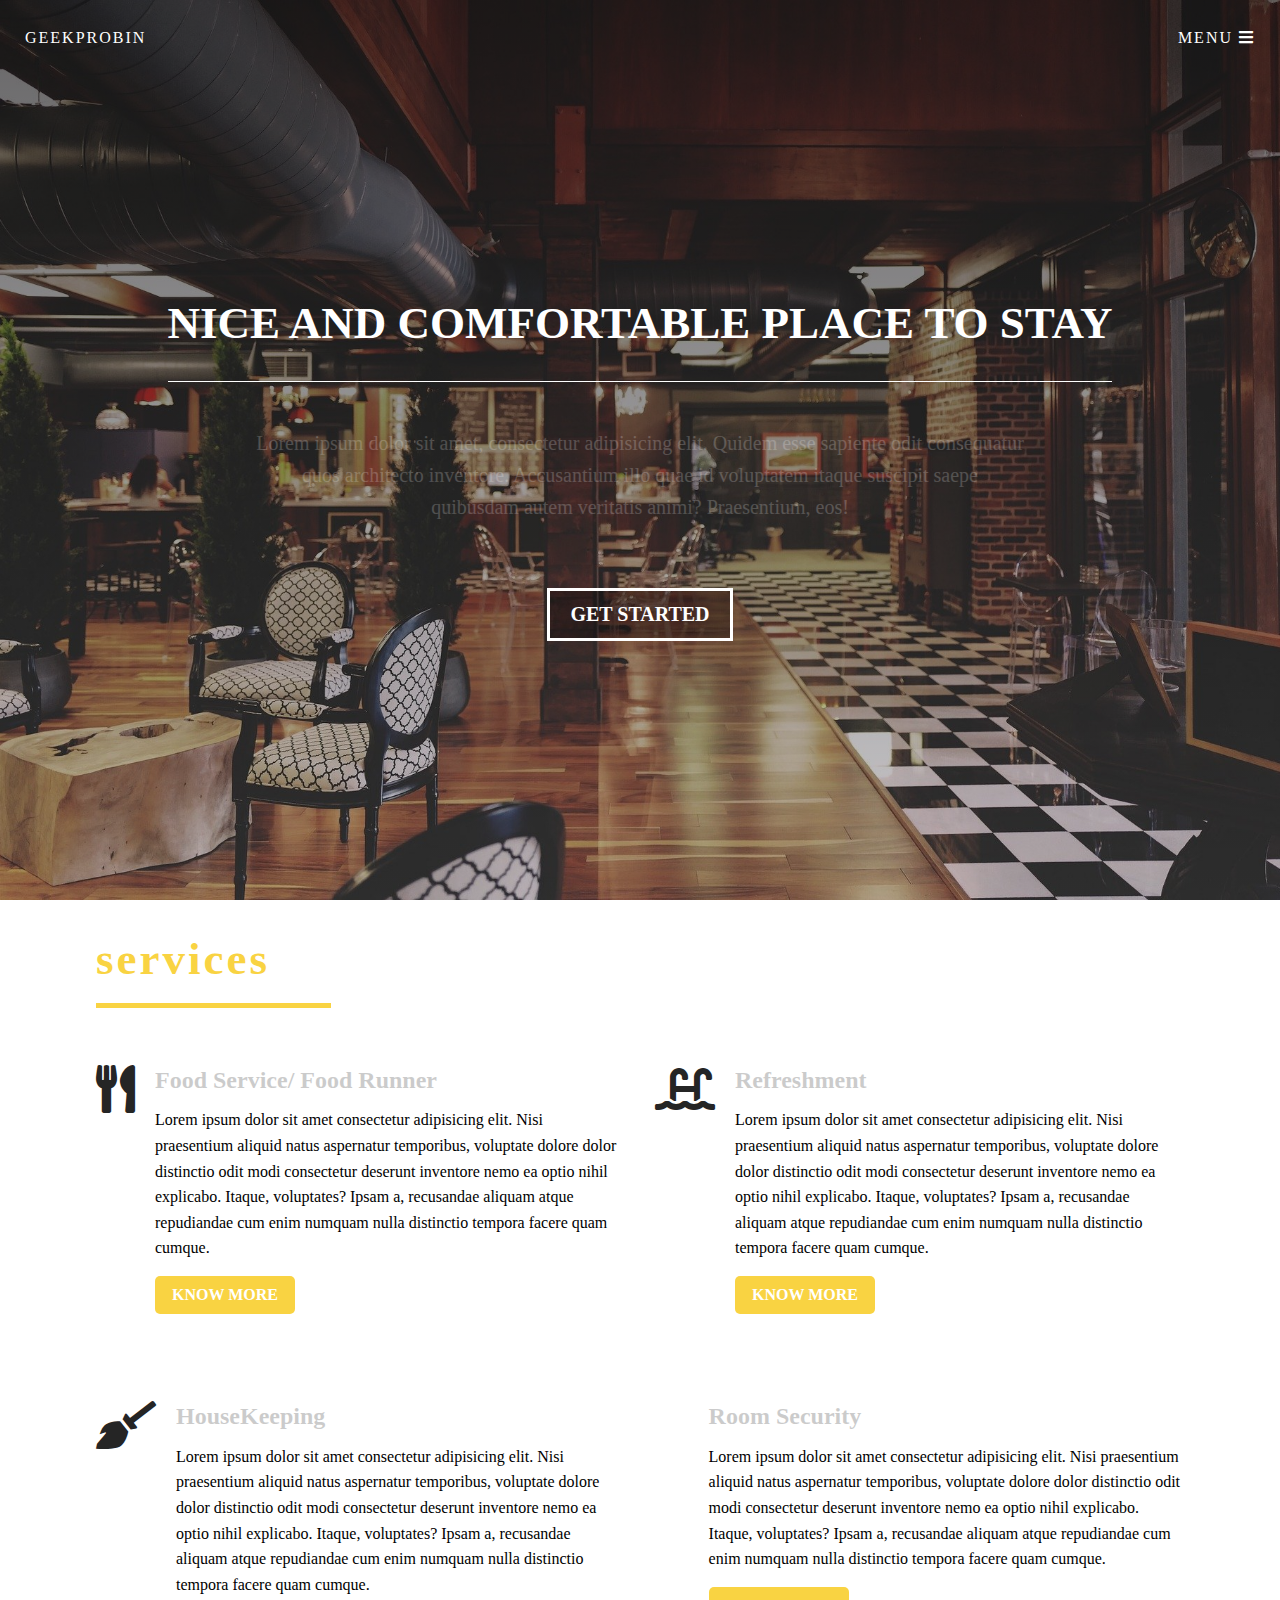
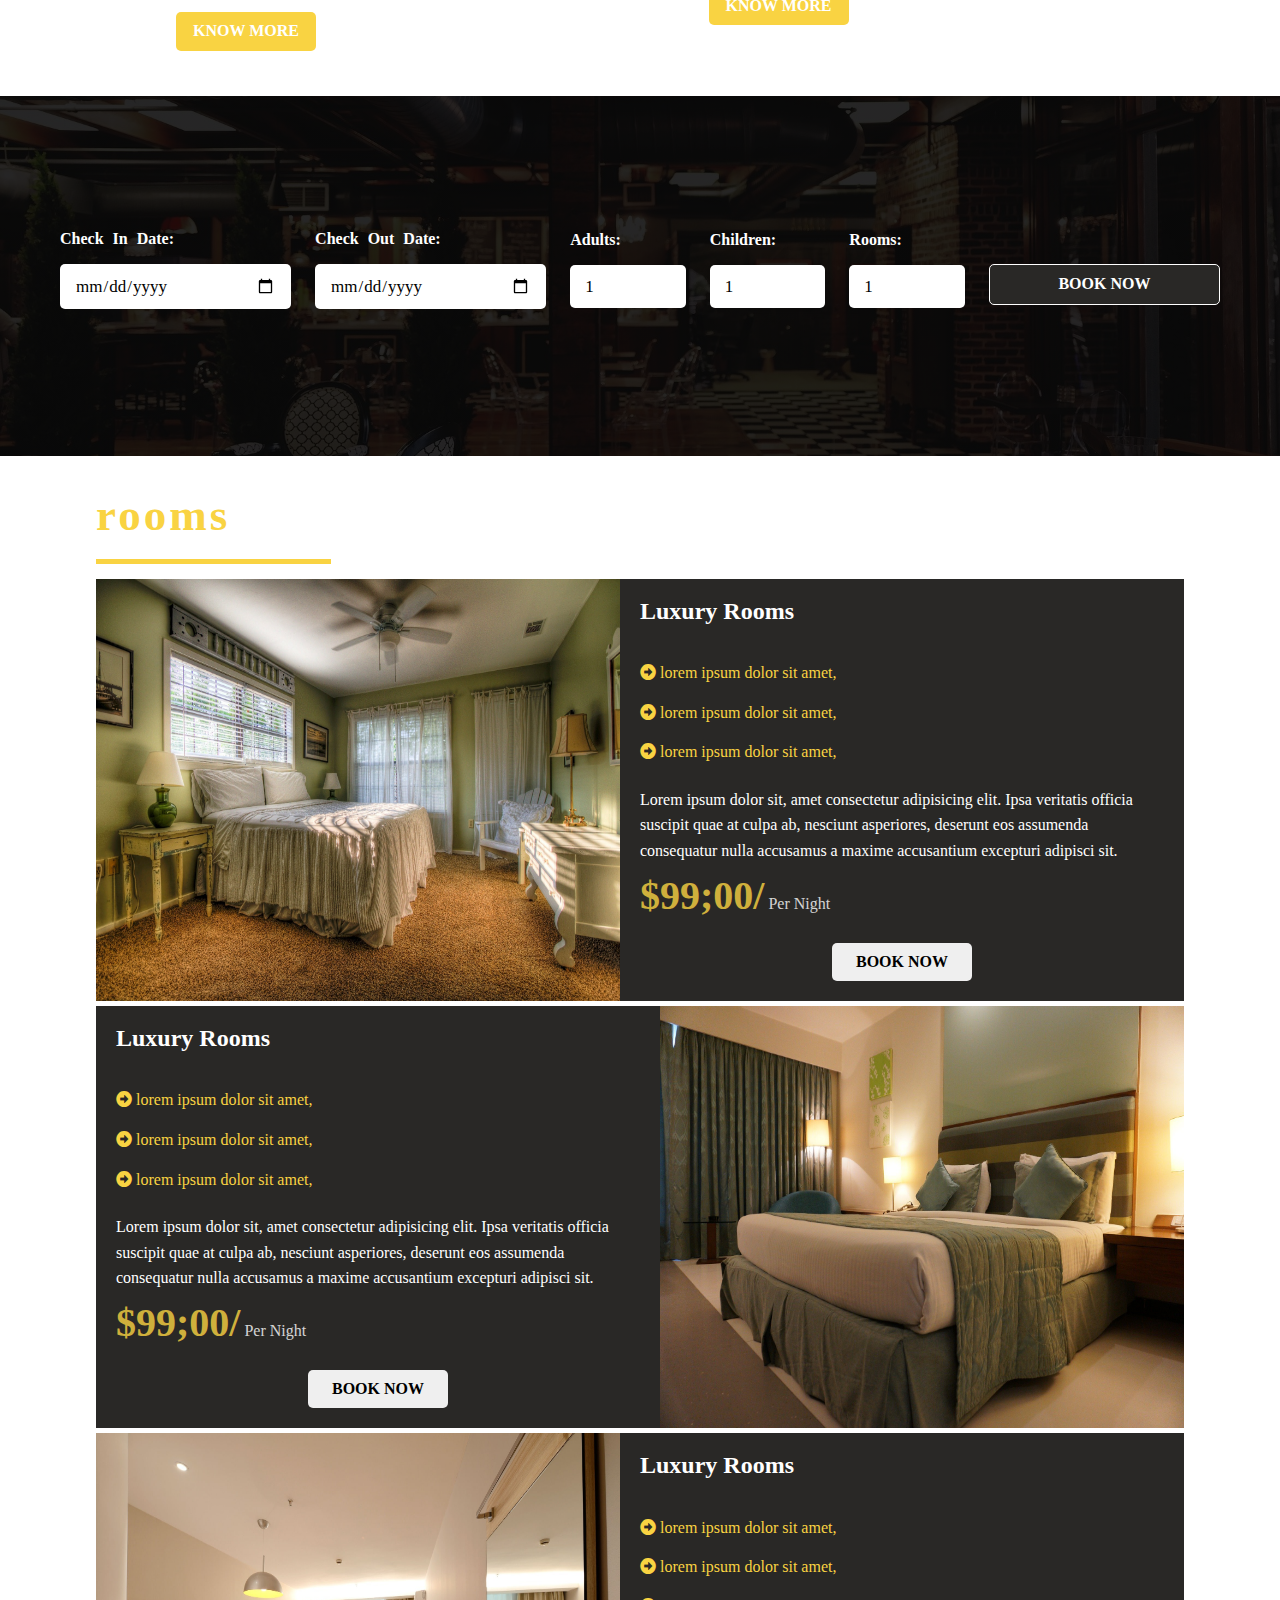
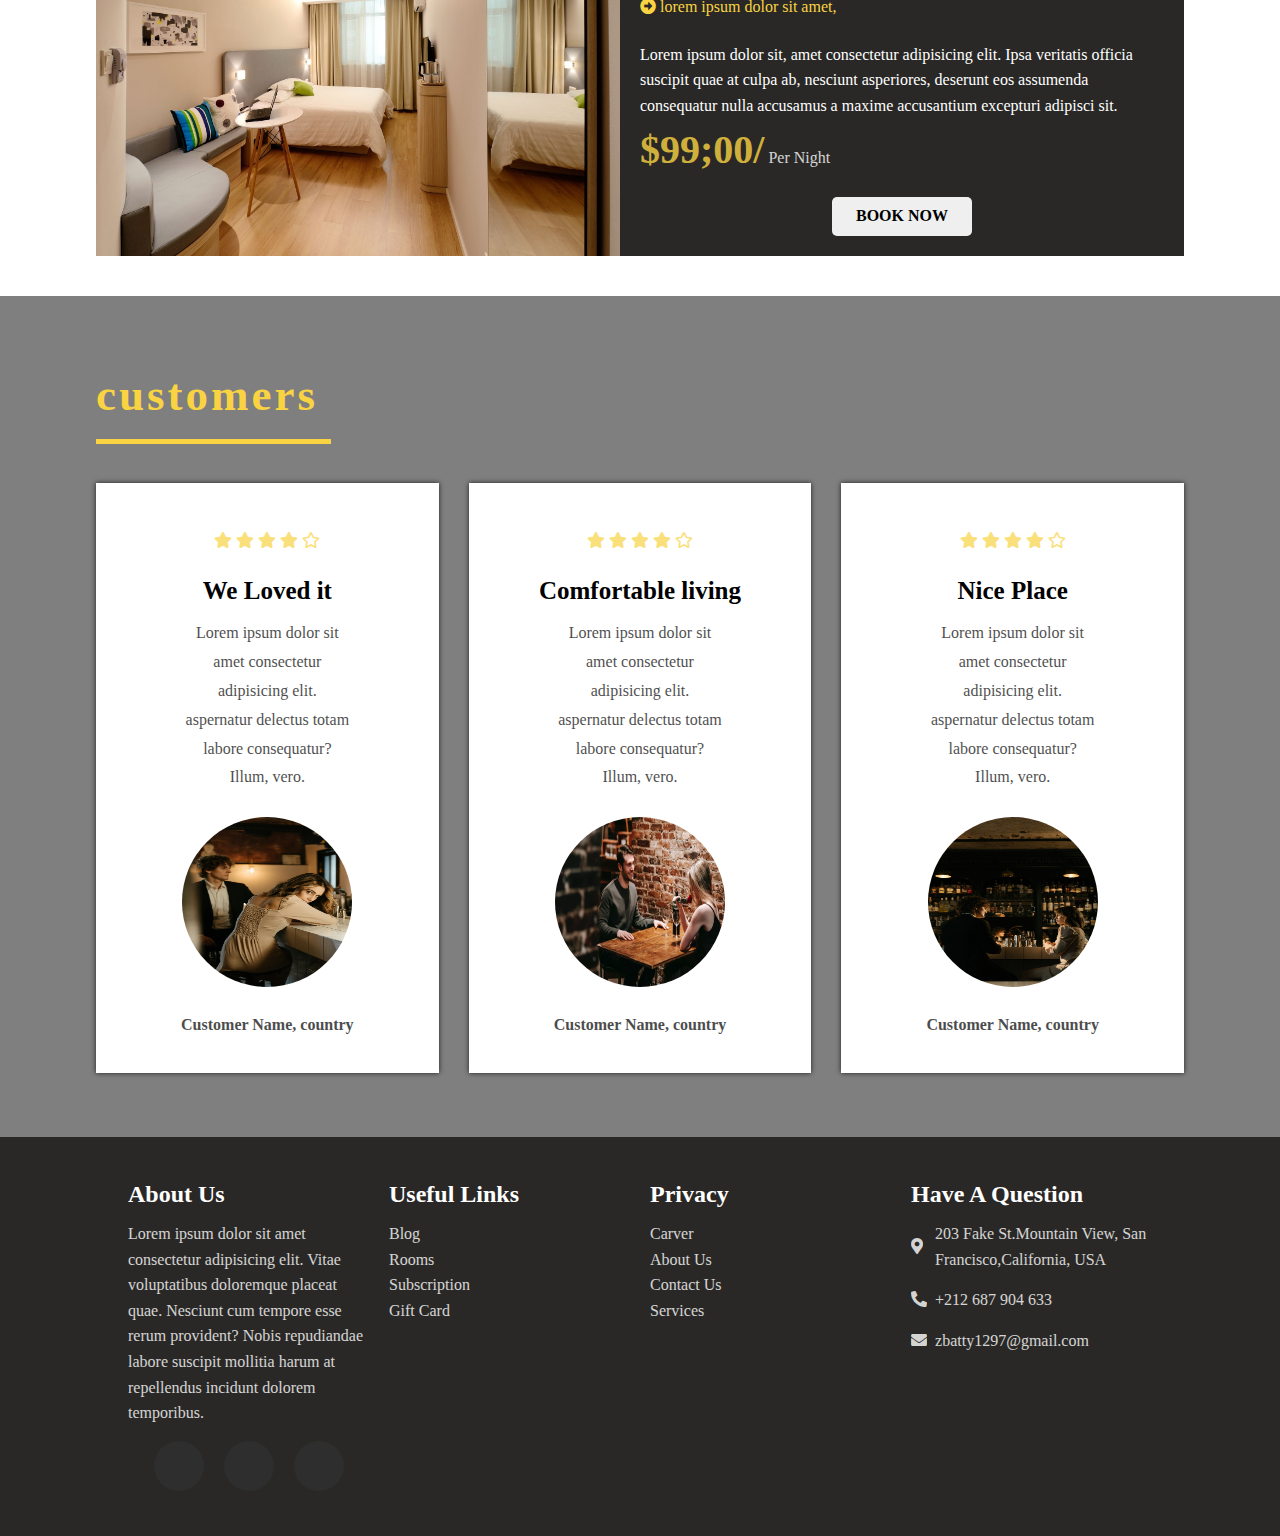
<file: index.html>
<!DOCTYPE html>
<html lang="en">

    <head>
        <meta charset="UTF-8">
        <meta http-equiv="X-UA-Compatible" content="IE=edge">
        <meta name="viewport" content="width=device-width, initial-scale=1.0">
        <link rel="stylesheet" href="https://cdnjs.cloudflare.com/ajax/libs/font-awesome/5.15.2/css/all.min.css">
        <link rel="stylesheet" href="css/style.css">
        <link rel="stylesheet" href="css/fontawesome.min.css">
        <link rel="stylesheet" href="css/normalize.css">
        <link rel="stylesheet" href="css/@midia.css">
        <title>ROOMs</title>
    </head>

    <body>

        <!-- header -->
        <header class="header" id="header">
            <div class="head-top">
                <div class="site-name">
                    <span>GEEKPROBIN</span>
                </div>
                <div class="site-nav">
                    <span id="nav-btn">MENU <i class="fas fa-bars"></i></span>
                </div>
            </div>

            <div class="head-bottom flex">
                <h2>NICE AND COMFORTABLE PLACE TO STAY</h2>
                <p>Lorem ipsum dolor sit amet, consectetur adipisicing elit. Quidem esse sapiente odit consequatur quos
                    architecto inventore. Accusantium illo quae id voluptatem itaque suscipit saepe quibusdam autem
                    veritatis animi? Praesentium, eos!</p>
                <button type="button" class="head-btn">GET STARTED</button>
            </div>
        </header>
        <!-- End of header -->

        <!-- side navbar -->
        <div class="sidenav" id="side-nav">
            <span class="cancel-btn" id="cancel-btn">
                <i class="fa fa-times" aria-hidden="true"></i>
            </span>
            <ul class="navbar">
                <li><a href="#header">Home</a></li>
                <li><a href="#services">Services</a></li>
                <li><a href="#rooms">Rooms</a></li>
                <li><a href="#customers">Customers</a></li>
            </ul>
            <button class="btn sign-up">sign up</button>
            <button class="btn log-in">log in</button>
        </div>
        <!-- end of side navbar -->

        <!-- fullscreen modal -->
        <div id="modal"></div>
        <!-- end fullscreen modal -->

        <!-- body content -->
        <section class="services sec-width" id="services">
            <div class="title">
                <h2>services</h2>
            </div>
            <div class="services-container">
                <!-- single service -->
                <article class="service">
                    <div class="service-icon">
                        <span>
                            <div class="fas fa-utensils"></div>
                        </span>
                    </div>
                    <div class="service-content">
                        <h2>Food Service/ Food Runner</h2>
                        <p>Lorem ipsum dolor sit amet consectetur adipisicing elit. Nisi praesentium aliquid natus
                            aspernatur temporibus, voluptate dolore dolor distinctio odit modi consectetur deserunt
                            inventore nemo ea optio nihil explicabo. Itaque, voluptates?
                            Ipsam a, recusandae aliquam atque repudiandae cum enim numquam nulla distinctio tempora
                            facere quam cumque.</p>
                        <button type="button" class="btn">know More</button>
                    </div>
                </article>
                <!-- end of single service -->
                <!-- single service -->
                <article class="service">
                    <div class="service-icon">
                        <span>
                            <div class="fas fa-swimming-pool"></div>
                        </span>
                    </div>
                    <div class="service-content">
                        <h2>Refreshment</h2>
                        <p>Lorem ipsum dolor sit amet consectetur adipisicing elit. Nisi praesentium aliquid natus
                            aspernatur temporibus, voluptate dolore dolor distinctio odit modi consectetur deserunt
                            inventore nemo ea optio nihil explicabo. Itaque, voluptates?
                            Ipsam a, recusandae aliquam atque repudiandae cum enim numquam nulla distinctio tempora
                            facere quam cumque.</p>
                        <button type="button" class="btn">know More</button>
                    </div>
                </article>
                <!-- end of single service -->
                <!-- single service -->
                <article class="service">
                    <div class="service-icon">
                        <span>
                            <div class="fas fa-broom"></div>
                        </span>
                    </div>
                    <div class="service-content">
                        <h2>HouseKeeping</h2>
                        <p>Lorem ipsum dolor sit amet consectetur adipisicing elit. Nisi praesentium aliquid natus
                            aspernatur temporibus, voluptate dolore dolor distinctio odit modi consectetur deserunt
                            inventore nemo ea optio nihil explicabo. Itaque, voluptates?
                            Ipsam a, recusandae aliquam atque repudiandae cum enim numquam nulla distinctio tempora
                            facere quam cumque.</p>
                        <button type="button" class="btn">know More</button>
                    </div>
                </article>
                <!-- end of single service -->
                <!-- single service -->
                <article class="service">
                    <div class="service-icon">
                        <span>
                            <div class="fas fa-closed"></div>
                        </span>
                    </div>
                    <div class="service-content">
                        <h2>Room Security</h2>
                        <p>Lorem ipsum dolor sit amet consectetur adipisicing elit. Nisi praesentium aliquid natus
                            aspernatur temporibus, voluptate dolore dolor distinctio odit modi consectetur deserunt
                            inventore nemo ea optio nihil explicabo. Itaque, voluptates?
                            Ipsam a, recusandae aliquam atque repudiandae cum enim numquam nulla distinctio tempora
                            facere quam cumque.</p>
                        <button type="button" class="btn">know More</button>
                    </div>
                </article>
                <!-- end of single service -->
            </div>
        </section>

        <div class="book">
            <form class="book-form">
                <div class="form-item">
                    <label for="checkin-date">Check In Date: </label>
                    <input type="date" id="chekin-date">
                </div>
                <div class="form-item">
                    <label for="checkout-date">Check Out Date: </label>
                    <input type="date" id="chekout-date">
                </div>
                <div class="form-item">
                    <label for="adult">Adults: </label>
                    <input type="number" min="1" value="1" id="adult">
                </div>
                <div class="form-item">
                    <label for="adult">Children: </label>
                    <input type="number" min="1" value="1" id="children">
                </div>
                <div class="form-item">
                    <label for="adult">Rooms: </label>
                    <input type="number" min="1" value="1" id="rooms">
                </div>
                <div class="form-item">
                    <input type="submit" class="btn" value="Book Now">
                </div>
            </form>
        </div>
        <section class="rooms sec-width" id="rooms">
            <div class="title">
                <h2>rooms</h2>
            </div>
            <div class="rooms-container">
                <!-- single room -->
                <article class="room">
                    <div class="room-image">
                        <img src="images/room1.jpg" alt="rom image">
                    </div>
                    <div class="room-text">
                        <h3>Luxury Rooms</h3>
                        <ul>
                            <li>
                                <i class="fas fa-arrow-alt-circle-right"></i>
                                lorem ipsum dolor sit amet,
                            </li>
                            <li>
                                <i class="fas fa-arrow-alt-circle-right"></i>
                                lorem ipsum dolor sit amet,
                            </li>
                            <li>
                                <i class="fas fa-arrow-alt-circle-right"></i>
                                lorem ipsum dolor sit amet,
                            </li>
                        </ul>
                        <p>Lorem ipsum dolor sit, amet consectetur adipisicing elit. Ipsa veritatis officia suscipit
                            quae at culpa ab, nesciunt asperiores, deserunt eos assumenda consequatur nulla accusamus a
                            maxime accusantium excepturi adipisci sit.</p>
                        <!-- <p>Lorem ipsum dolor sit, amet consectetur adipisicing elit. Ipsa veritatis officia suscipit
                            quae at culpa ab, nesciunt asperiores, deserunt eos assumenda consequatur nulla accusamus a
                            maxime accusantium excepturi adipisci sit.</p> -->
                        <P class="rate">
                            <span>$99;00/</span> Per Night
                        </P>
                        <button type="button" class="btn">book now</button>
                    </div>
                </article>
                <!--end of single room -->
                <!-- single room -->
                <article class="room">
                    <div class="room-image">
                        <img src="images/room2.jpg" alt="rom image">
                    </div>
                    <div class="room-text">
                        <h3>Luxury Rooms</h3>
                        <ul>
                            <li>
                                <i class="fas fa-arrow-alt-circle-right"></i>
                                lorem ipsum dolor sit amet,
                            </li>
                            <li>
                                <i class="fas fa-arrow-alt-circle-right"></i>
                                lorem ipsum dolor sit amet,
                            </li>
                            <li>
                                <i class="fas fa-arrow-alt-circle-right"></i>
                                lorem ipsum dolor sit amet,
                            </li>
                        </ul>
                        <p>Lorem ipsum dolor sit, amet consectetur adipisicing elit. Ipsa veritatis officia suscipit
                            quae at culpa ab, nesciunt asperiores, deserunt eos assumenda consequatur nulla accusamus a
                            maxime accusantium excepturi adipisci sit.</p>
                        <!-- <p>Lorem ipsum dolor sit, amet consectetur adipisicing elit. Ipsa veritatis officia suscipit
                            quae at culpa ab, nesciunt asperiores, deserunt eos assumenda consequatur nulla accusamus a
                            maxime accusantium excepturi adipisci sit.</p> -->
                        <P class="rate">
                            <span>$99;00/</span> Per Night
                        </P>
                        <button type="button" class="btn">book now</button>
                    </div>
                </article>
                <!--end of single room -->
                <!-- single room -->
                <article class="room">
                    <div class="room-image">
                        <img src="images/room3.jpg" alt="rom image">
                    </div>
                    <div class="room-text">
                        <h3>Luxury Rooms</h3>
                        <ul>
                            <li>
                                <i class="fas fa-arrow-alt-circle-right"></i>
                                lorem ipsum dolor sit amet,
                            </li>
                            <li>
                                <i class="fas fa-arrow-alt-circle-right"></i>
                                lorem ipsum dolor sit amet,
                            </li>
                            <li>
                                <i class="fas fa-arrow-alt-circle-right"></i>
                                lorem ipsum dolor sit amet,
                            </li>
                        </ul>
                        <p>Lorem ipsum dolor sit, amet consectetur adipisicing elit. Ipsa veritatis officia suscipit
                            quae at culpa ab, nesciunt asperiores, deserunt eos assumenda consequatur nulla accusamus a
                            maxime accusantium excepturi adipisci sit.</p>
                        <!-- <p>Lorem ipsum dolor sit, amet consectetur adipisicing elit. Ipsa veritatis officia suscipit
                            quae at culpa ab, nesciunt asperiores, deserunt eos assumenda consequatur nulla accusamus a
                            maxime accusantium excepturi adipisci sit.</p> -->
                        <P class="rate">
                            <span>$99;00/</span> Per Night
                        </P>
                        <button type="button" class="btn">book now</button>
                    </div>
                </article>
                <!--end of single room -->
            </div>
        </section>

        <section class="customers" id="customers">
            <div class="sec-width">
                <div class="title">
                    <h2>customers</h2>
                </div>
                <div class="customers-container">
                    <!-- single customer -->
                    <div class="customer">
                        <div class="rating">
                            <span><i class="fas fa-star"></i></span>
                            <span><i class="fas fa-star"></i></span>
                            <span><i class="fas fa-star"></i></span>
                            <span><i class="fas fa-star"></i></span>
                            <span><i class="far fa-star"></i></span>
                        </div>
                        <h3>We Loved it</h3>
                        <p>Lorem ipsum dolor sit amet consectetur adipisicing elit.
                            aspernatur delectus totam labore consequatur? Illum, vero.</p>
                        <img src="images/cust1.jpg" alt="customer image">
                        <span>Customer Name, country</span>
                    </div>
                    <!-- single customer -->
                    <!-- single customer -->
                    <div class="customer">
                        <div class="rating">
                            <span><i class="fas fa-star"></i></span>
                            <span><i class="fas fa-star"></i></span>
                            <span><i class="fas fa-star"></i></span>
                            <span><i class="fas fa-star"></i></span>
                            <span><i class="far fa-star"></i></span>
                        </div>
                        <h3>Comfortable living</h3>
                        <p>Lorem ipsum dolor sit amet consectetur adipisicing elit.
                            aspernatur delectus totam labore consequatur? Illum, vero.</p>
                        <img src="images/cust2.jpg" alt="customer image">
                        <span>Customer Name, country</span>
                    </div>
                    <!-- single customer -->
                    <!-- single customer -->
                    <div class="customer">
                        <div class="rating">
                            <span><i class="fas fa-star"></i></span>
                            <span><i class="fas fa-star"></i></span>
                            <span><i class="fas fa-star"></i></span>
                            <span><i class="fas fa-star"></i></span>
                            <span><i class="far fa-star"></i></span>
                        </div>
                        <h3>Nice Place</h3>
                        <p>Lorem ipsum dolor sit amet consectetur adipisicing elit.
                            aspernatur delectus totam labore consequatur? Illum, vero.</p>
                        <img src="images/cust3.jpg" alt="customer image">
                        <span>Customer Name, country</span>
                    </div>
                    <!-- single customer -->
                </div>
            </div>
        </section>
        <!-- end of body content -->

        <footer class="footer">
            <div class="footer-container">
                <div>
                    <h2>About Us </h2>
                    <P>
                        Lorem ipsum dolor sit amet consectetur adipisicing elit. Vitae voluptatibus doloremque
                        placeat quae. Nesciunt cum tempore esse rerum provident? Nobis repudiandae labore suscipit
                        mollitia harum at repellendus incidunt dolorem temporibus.
                    </P>
                    <ul class="social-icons">
                        <li class="flex">
                            <i class="fa fa-twitter fa-2x"></i>
                        </li>
                        <li class="flex">
                            <i class="fa fa-facebook fa-2x"></i>
                        </li>
                        <li class="flex">
                            <i class="fa fa-instagram fa-2x"></i>
                        </li>
                    </ul>
                </div>
                <div>
                    <h2>Useful Links</h2>
                    <a href="#">Blog</a>
                    <a href="#">Rooms</a>
                    <a href="#">Subscription</a>
                    <a href="#">Gift Card</a>
                </div>
                <div>
                    <h2>Privacy</h2>
                    <a href="#">Carver</a>
                    <a href="#">About Us</a>
                    <a href="#">Contact Us</a>
                    <a href="#"> Services</a>
                </div>

                <div>
                    <h2>Have A Question</h2>
                    <div class="contact-item">
                        <span>
                            <i class="fas fa-map-marker-alt    "></i>
                        </span>
                        <span>
                            203 Fake St.Mountain View, San Francisco,California, USA
                        </span>
                    </div>
                    <div class="contact-item">
                        <span>
                            <i class="fas fa-phone-alt"></i>
                        </span>
                        <span>
                            +212 687 904 633
                        </span>
                    </div>
                    <div class="contact-item">
                        <span>
                            <i class="fas fa-envelope"></i>
                        </span>
                        <span>
                            zbatty1297@gmail.com
                        </span>
                    </div>
                </div>
            </div>
        </footer>
        <script src="js/script.js"></script>
    </body>

</html>
</file>
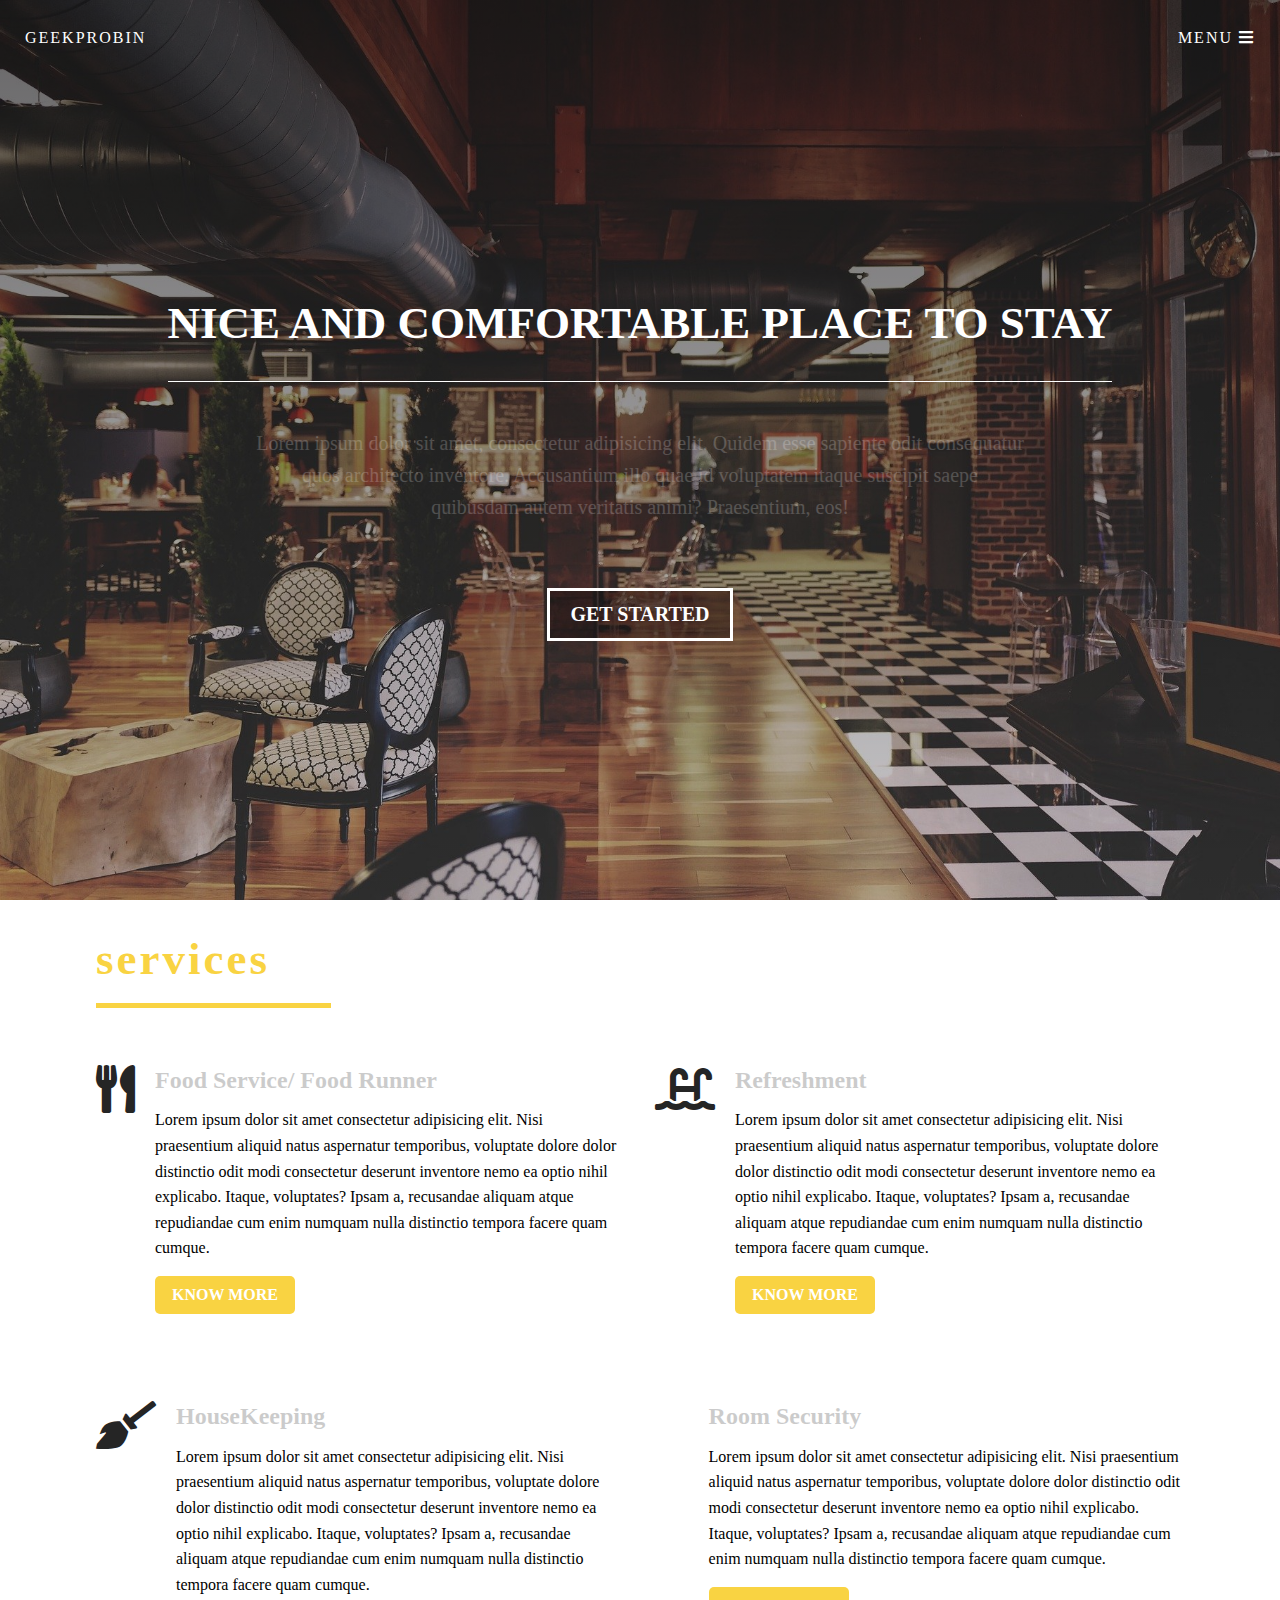
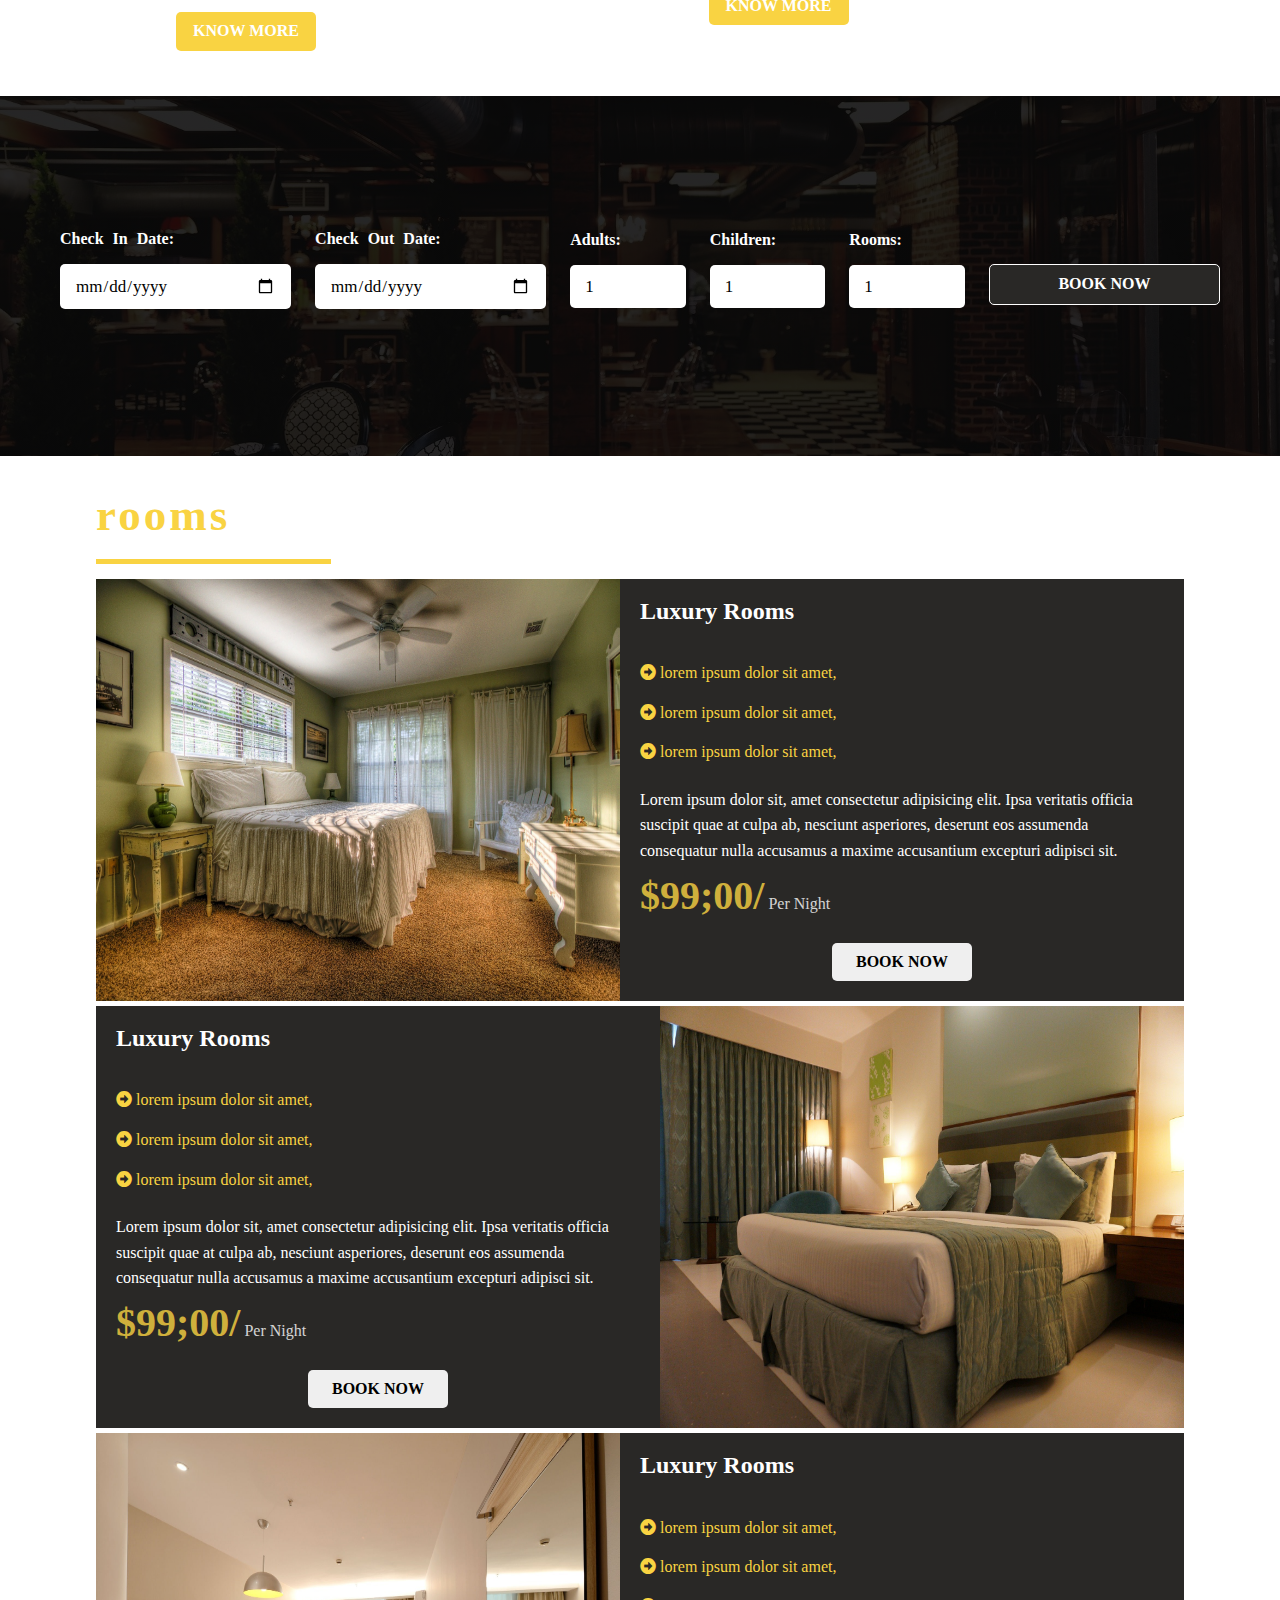
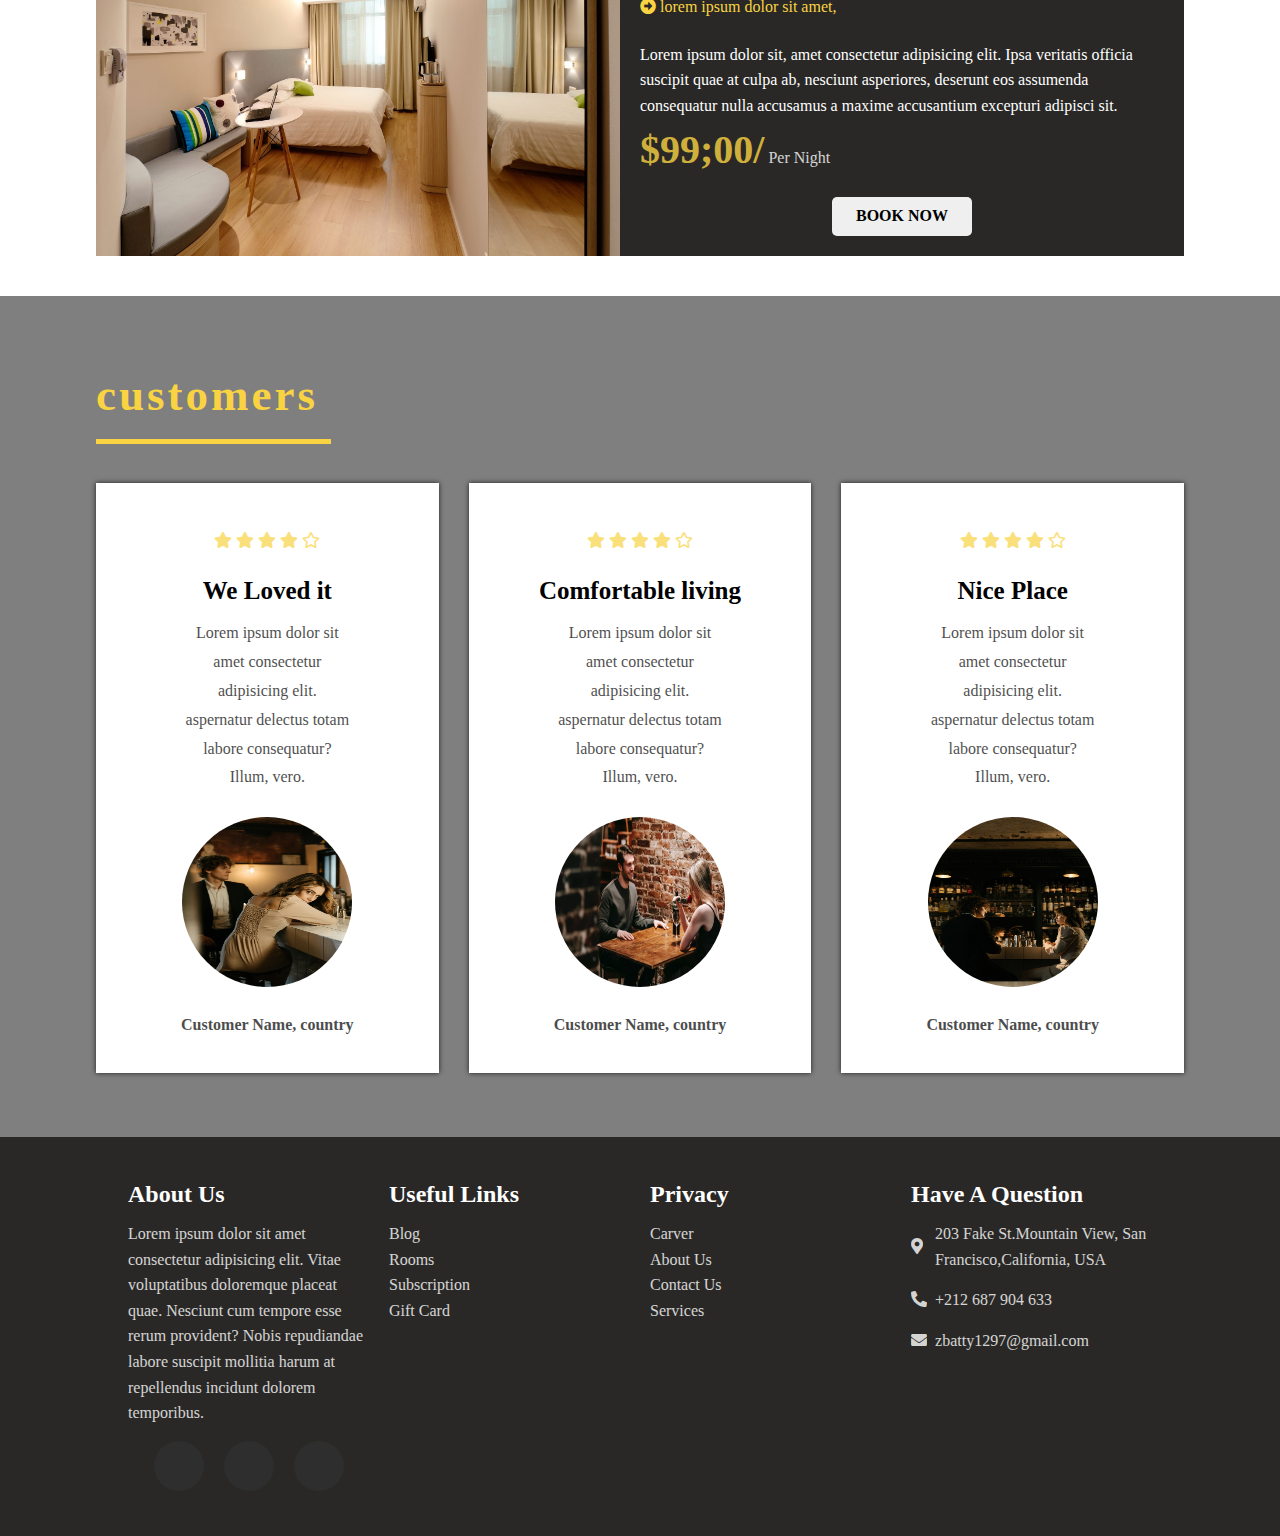
<file: responsive hotel/index.html>
<!DOCTYPE html>
<html lang="en">

    <head>
        <meta charset="UTF-8">
        <meta http-equiv="X-UA-Compatible" content="IE=edge">
        <meta name="viewport" content="width=device-width, initial-scale=1.0">
        <link rel="stylesheet" href="https://cdnjs.cloudflare.com/ajax/libs/font-awesome/5.15.2/css/all.min.css">
        <link rel="stylesheet" href="css/style.css">
        <link rel="stylesheet" href="css/fontawesome.min.css">
        <link rel="stylesheet" href="css/normalize.css">
        <link rel="stylesheet" href="css/@midia.css">
        <title>Document</title>
    </head>

    <body>

        <!-- header -->
        <header class="header" id="header">
            <div class="head-top">
                <div class="site-name">
                    <span>GEEKPROBIN</span>
                </div>
                <div class="site-nav">
                    <span id="nav-btn">MENU <i class="fas fa-bars"></i></span>
                </div>
            </div>

            <div class="head-bottom flex">
                <h2>NICE AND COMFORTABLE PLACE TO STAY</h2>
                <p>Lorem ipsum dolor sit amet, consectetur adipisicing elit. Quidem esse sapiente odit consequatur quos
                    architecto inventore. Accusantium illo quae id voluptatem itaque suscipit saepe quibusdam autem
                    veritatis animi? Praesentium, eos!</p>
                <button type="button" class="head-btn">GET STARTED</button>
            </div>
        </header>
        <!-- End of header -->

        <!-- side navbar -->
        <div class="sidenav" id="side-nav">
            <span class="cancel-btn" id="cancel-btn">
                <i class="fa fa-times" aria-hidden="true"></i>
            </span>
            <ul class="navbar">
                <li><a href="#header">Home</a></li>
                <li><a href="#services">Services</a></li>
                <li><a href="#rooms">Rooms</a></li>
                <li><a href="#customers">Customers</a></li>
            </ul>
            <button class="btn sign-up">sign up</button>
            <button class="btn log-in">log in</button>
        </div>
        <!-- end of side navbar -->

        <!-- fullscreen modal -->
        <div id="modal"></div>
        <!-- end fullscreen modal -->

        <!-- body content -->
        <section class="services sec-width" id="services">
            <div class="title">
                <h2>services</h2>
            </div>
            <div class="services-container">
                <!-- single service -->
                <article class="service">
                    <div class="service-icon">
                        <span>
                            <div class="fas fa-utensils"></div>
                        </span>
                    </div>
                    <div class="service-content">
                        <h2>Food Service/ Food Runner</h2>
                        <p>Lorem ipsum dolor sit amet consectetur adipisicing elit. Nisi praesentium aliquid natus
                            aspernatur temporibus, voluptate dolore dolor distinctio odit modi consectetur deserunt
                            inventore nemo ea optio nihil explicabo. Itaque, voluptates?
                            Ipsam a, recusandae aliquam atque repudiandae cum enim numquam nulla distinctio tempora
                            facere quam cumque.</p>
                        <button type="button" class="btn">know More</button>
                    </div>
                </article>
                <!-- end of single service -->
                <!-- single service -->
                <article class="service">
                    <div class="service-icon">
                        <span>
                            <div class="fas fa-swimming-pool"></div>
                        </span>
                    </div>
                    <div class="service-content">
                        <h2>Refreshment</h2>
                        <p>Lorem ipsum dolor sit amet consectetur adipisicing elit. Nisi praesentium aliquid natus
                            aspernatur temporibus, voluptate dolore dolor distinctio odit modi consectetur deserunt
                            inventore nemo ea optio nihil explicabo. Itaque, voluptates?
                            Ipsam a, recusandae aliquam atque repudiandae cum enim numquam nulla distinctio tempora
                            facere quam cumque.</p>
                        <button type="button" class="btn">know More</button>
                    </div>
                </article>
                <!-- end of single service -->
                <!-- single service -->
                <article class="service">
                    <div class="service-icon">
                        <span>
                            <div class="fas fa-broom"></div>
                        </span>
                    </div>
                    <div class="service-content">
                        <h2>HouseKeeping</h2>
                        <p>Lorem ipsum dolor sit amet consectetur adipisicing elit. Nisi praesentium aliquid natus
                            aspernatur temporibus, voluptate dolore dolor distinctio odit modi consectetur deserunt
                            inventore nemo ea optio nihil explicabo. Itaque, voluptates?
                            Ipsam a, recusandae aliquam atque repudiandae cum enim numquam nulla distinctio tempora
                            facere quam cumque.</p>
                        <button type="button" class="btn">know More</button>
                    </div>
                </article>
                <!-- end of single service -->
                <!-- single service -->
                <article class="service">
                    <div class="service-icon">
                        <span>
                            <div class="fas fa-closed"></div>
                        </span>
                    </div>
                    <div class="service-content">
                        <h2>Room Security</h2>
                        <p>Lorem ipsum dolor sit amet consectetur adipisicing elit. Nisi praesentium aliquid natus
                            aspernatur temporibus, voluptate dolore dolor distinctio odit modi consectetur deserunt
                            inventore nemo ea optio nihil explicabo. Itaque, voluptates?
                            Ipsam a, recusandae aliquam atque repudiandae cum enim numquam nulla distinctio tempora
                            facere quam cumque.</p>
                        <button type="button" class="btn">know More</button>
                    </div>
                </article>
                <!-- end of single service -->
            </div>
        </section>

        <div class="book">
            <form class="book-form">
                <div class="form-item">
                    <label for="checkin-date">Check In Date: </label>
                    <input type="date" id="chekin-date">
                </div>
                <div class="form-item">
                    <label for="checkout-date">Check Out Date: </label>
                    <input type="date" id="chekout-date">
                </div>
                <div class="form-item">
                    <label for="adult">Adults: </label>
                    <input type="number" min="1" value="1" id="adult">
                </div>
                <div class="form-item">
                    <label for="adult">Children: </label>
                    <input type="number" min="1" value="1" id="children">
                </div>
                <div class="form-item">
                    <label for="adult">Rooms: </label>
                    <input type="number" min="1" value="1" id="rooms">
                </div>
                <div class="form-item">
                    <input type="submit" class="btn" value="Book Now">
                </div>
            </form>
        </div>
        <section class="rooms sec-width" id="rooms">
            <div class="title">
                <h2>rooms</h2>
            </div>
            <div class="rooms-container">
                <!-- single room -->
                <article class="room">
                    <div class="room-image">
                        <img src="images/room1.jpg" alt="rom image">
                    </div>
                    <div class="room-text">
                        <h3>Luxury Rooms</h3>
                        <ul>
                            <li>
                                <i class="fas fa-arrow-alt-circle-right"></i>
                                lorem ipsum dolor sit amet,
                            </li>
                            <li>
                                <i class="fas fa-arrow-alt-circle-right"></i>
                                lorem ipsum dolor sit amet,
                            </li>
                            <li>
                                <i class="fas fa-arrow-alt-circle-right"></i>
                                lorem ipsum dolor sit amet,
                            </li>
                        </ul>
                        <p>Lorem ipsum dolor sit, amet consectetur adipisicing elit. Ipsa veritatis officia suscipit
                            quae at culpa ab, nesciunt asperiores, deserunt eos assumenda consequatur nulla accusamus a
                            maxime accusantium excepturi adipisci sit.</p>
                        <!-- <p>Lorem ipsum dolor sit, amet consectetur adipisicing elit. Ipsa veritatis officia suscipit
                            quae at culpa ab, nesciunt asperiores, deserunt eos assumenda consequatur nulla accusamus a
                            maxime accusantium excepturi adipisci sit.</p> -->
                        <P class="rate">
                            <span>$99;00/</span> Per Night
                        </P>
                        <button type="button" class="btn">book now</button>
                    </div>
                </article>
                <!--end of single room -->
                <!-- single room -->
                <article class="room">
                    <div class="room-image">
                        <img src="images/room2.jpg" alt="rom image">
                    </div>
                    <div class="room-text">
                        <h3>Luxury Rooms</h3>
                        <ul>
                            <li>
                                <i class="fas fa-arrow-alt-circle-right"></i>
                                lorem ipsum dolor sit amet,
                            </li>
                            <li>
                                <i class="fas fa-arrow-alt-circle-right"></i>
                                lorem ipsum dolor sit amet,
                            </li>
                            <li>
                                <i class="fas fa-arrow-alt-circle-right"></i>
                                lorem ipsum dolor sit amet,
                            </li>
                        </ul>
                        <p>Lorem ipsum dolor sit, amet consectetur adipisicing elit. Ipsa veritatis officia suscipit
                            quae at culpa ab, nesciunt asperiores, deserunt eos assumenda consequatur nulla accusamus a
                            maxime accusantium excepturi adipisci sit.</p>
                        <!-- <p>Lorem ipsum dolor sit, amet consectetur adipisicing elit. Ipsa veritatis officia suscipit
                            quae at culpa ab, nesciunt asperiores, deserunt eos assumenda consequatur nulla accusamus a
                            maxime accusantium excepturi adipisci sit.</p> -->
                        <P class="rate">
                            <span>$99;00/</span> Per Night
                        </P>
                        <button type="button" class="btn">book now</button>
                    </div>
                </article>
                <!--end of single room -->
                <!-- single room -->
                <article class="room">
                    <div class="room-image">
                        <img src="images/room3.jpg" alt="rom image">
                    </div>
                    <div class="room-text">
                        <h3>Luxury Rooms</h3>
                        <ul>
                            <li>
                                <i class="fas fa-arrow-alt-circle-right"></i>
                                lorem ipsum dolor sit amet,
                            </li>
                            <li>
                                <i class="fas fa-arrow-alt-circle-right"></i>
                                lorem ipsum dolor sit amet,
                            </li>
                            <li>
                                <i class="fas fa-arrow-alt-circle-right"></i>
                                lorem ipsum dolor sit amet,
                            </li>
                        </ul>
                        <p>Lorem ipsum dolor sit, amet consectetur adipisicing elit. Ipsa veritatis officia suscipit
                            quae at culpa ab, nesciunt asperiores, deserunt eos assumenda consequatur nulla accusamus a
                            maxime accusantium excepturi adipisci sit.</p>
                        <!-- <p>Lorem ipsum dolor sit, amet consectetur adipisicing elit. Ipsa veritatis officia suscipit
                            quae at culpa ab, nesciunt asperiores, deserunt eos assumenda consequatur nulla accusamus a
                            maxime accusantium excepturi adipisci sit.</p> -->
                        <P class="rate">
                            <span>$99;00/</span> Per Night
                        </P>
                        <button type="button" class="btn">book now</button>
                    </div>
                </article>
                <!--end of single room -->
            </div>
        </section>

        <section class="customers" id="customers">
            <div class="sec-width">
                <div class="title">
                    <h2>customers</h2>
                </div>
                <div class="customers-container">
                    <!-- single customer -->
                    <div class="customer">
                        <div class="rating">
                            <span><i class="fas fa-star"></i></span>
                            <span><i class="fas fa-star"></i></span>
                            <span><i class="fas fa-star"></i></span>
                            <span><i class="fas fa-star"></i></span>
                            <span><i class="far fa-star"></i></span>
                        </div>
                        <h3>We Loved it</h3>
                        <p>Lorem ipsum dolor sit amet consectetur adipisicing elit.
                            aspernatur delectus totam labore consequatur? Illum, vero.</p>
                        <img src="images/cust1.jpg" alt="customer image">
                        <span>Customer Name, country</span>
                    </div>
                    <!-- single customer -->
                    <!-- single customer -->
                    <div class="customer">
                        <div class="rating">
                            <span><i class="fas fa-star"></i></span>
                            <span><i class="fas fa-star"></i></span>
                            <span><i class="fas fa-star"></i></span>
                            <span><i class="fas fa-star"></i></span>
                            <span><i class="far fa-star"></i></span>
                        </div>
                        <h3>Comfortable living</h3>
                        <p>Lorem ipsum dolor sit amet consectetur adipisicing elit.
                            aspernatur delectus totam labore consequatur? Illum, vero.</p>
                        <img src="images/cust2.jpg" alt="customer image">
                        <span>Customer Name, country</span>
                    </div>
                    <!-- single customer -->
                    <!-- single customer -->
                    <div class="customer">
                        <div class="rating">
                            <span><i class="fas fa-star"></i></span>
                            <span><i class="fas fa-star"></i></span>
                            <span><i class="fas fa-star"></i></span>
                            <span><i class="fas fa-star"></i></span>
                            <span><i class="far fa-star"></i></span>
                        </div>
                        <h3>Nice Place</h3>
                        <p>Lorem ipsum dolor sit amet consectetur adipisicing elit.
                            aspernatur delectus totam labore consequatur? Illum, vero.</p>
                        <img src="images/cust3.jpg" alt="customer image">
                        <span>Customer Name, country</span>
                    </div>
                    <!-- single customer -->
                </div>
            </div>
        </section>
        <!-- end of body content -->

        <footer class="footer">
            <div class="footer-container">
                <div>
                    <h2>About Us </h2>
                    <P>
                        Lorem ipsum dolor sit amet consectetur adipisicing elit. Vitae voluptatibus doloremque
                        placeat quae. Nesciunt cum tempore esse rerum provident? Nobis repudiandae labore suscipit
                        mollitia harum at repellendus incidunt dolorem temporibus.
                    </P>
                    <ul class="social-icons">
                        <li class="flex">
                            <i class="fa fa-twitter fa-2x"></i>
                        </li>
                        <li class="flex">
                            <i class="fa fa-facebook fa-2x"></i>
                        </li>
                        <li class="flex">
                            <i class="fa fa-instagram fa-2x"></i>
                        </li>
                    </ul>
                </div>
                <div>
                    <h2>Useful Links</h2>
                    <a href="#">Blog</a>
                    <a href="#">Rooms</a>
                    <a href="#">Subscription</a>
                    <a href="#">Gift Card</a>
                </div>
                <div>
                    <h2>Privacy</h2>
                    <a href="#">Carver</a>
                    <a href="#">About Us</a>
                    <a href="#">Contact Us</a>
                    <a href="#"> Services</a>
                </div>

                <div>
                    <h2>Have A Question</h2>
                    <div class="contact-item">
                        <span>
                            <i class="fas fa-map-marker-alt    "></i>
                        </span>
                        <span>
                            203 Fake St.Mountain View, San Francisco,California, USA
                        </span>
                    </div>
                    <div class="contact-item">
                        <span>
                            <i class="fas fa-phone-alt"></i>
                        </span>
                        <span>
                            +212 687 904 633
                        </span>
                    </div>
                    <div class="contact-item">
                        <span>
                            <i class="fas fa-envelope"></i>
                        </span>
                        <span>
                            zbatty1297@gmail.com
                        </span>
                    </div>
                </div>
            </div>
        </footer>
        <script src="js/script.js"></script>
    </body>

</html>
</file>
<file: css/style.css>
:root {
    --transition: all 0.7s ease;
    --yellow: #f9d342;
    --dark: #292826;
}

* {
    box-sizing: border-box;
    padding: 0;
    margin: 0;
    font-family: 'Playfair Display', serif;
}

html {
    scroll-behavior: smooth;
}

body {
    line-height: 1.6;
}

.btn {
    font-size: 16px;
    text-transform: uppercase;
    font-weight: 600;
    border-radius: 5px;
    padding: 10px;
    width: 140px;
    display: block;
    margin: 15px auto;
    cursor: pointer;
    transition: var(--transition);
    border: none;
}

.btn:hover {
    opacity: 0.85;
}

.flex {
    display: flex;
    flex-direction: column;
    justify-content: center;
    align-items: center;

}

h1,
h2,
h3,
h4,
h5,
h6 {
    padding: 8px 0;
}

img {
    width: 100%;
    display: block;
}

/* header */
.header {
    background: linear-gradient(rgba(0, 0, 0, 0.6), rgba(0, 0, 0, 0.2)), url(../images/1.jpg) center/cover no-repeat;
    min-height: 100vh;
    color: #fff;
    padding: 25px;
    display: flex;
    flex-direction: column;
    align-content: stretch;
}

.head-top {
    display: flex;
    justify-content: space-between;
    align-items: center;
}

.head-top span {
    cursor: pointer;
    letter-spacing: 2px;
    transition: var(--transition);
}

.head-top span:hover {
    color: var(--yellow);
}

.head-bottom {
    flex: 1;
    text-align: center;
    width: 80vw;
    margin: 0 auto;
}

.head-bottom h2 {
    padding: 22px 0;
    font-size: 45px;
    border-bottom: 1px solid #fff;
}

.head-bottom p {
    opacity: 0.2;
    font-size: 20px;
    margin: 45px auto;
    width: 60vw;
}

.head-btn {
    margin: 20px 0;
    font-size: 20px;
    font-weight: bold;
    border: 3px solid #fff;
    background: transparent;
    padding: 12px 20px;
    background: rgba(0, 0, 0, 0.3);
    color: #fff;
    cursor: pointer;
    transition: var(--transition);
}

.head-btn:hover {
    background: transparent
}

/* side nav */

.sidenav {
    background: var(--dark);
    color: #fff;
    position: fixed;
    top: 0;
    bottom: 0;
    right: -100%;
    width: 300px;
    padding: 20px;
    transition: var(--transition);
    z-index: 10;
}

/* **** */
.show {
    right: 0;
}

/* **** */
.cancel-btn {
    position: absolute;
    right: 25px;
    font-size: 22px;
    cursor: pointer;
    transition: var(--transition);
}

.cancel-btn:hover {
    opacity: 0.2;
}

.navbar {
    margin-top: 50px;
    list-style: none;
    padding: 12px;
}

.navbar li a {
    color: #fff;
    text-transform: capitalize;
    text-decoration: none;
    padding: 15px 0;
    display: block;
    border-bottom: 0.5px solid rgba(249, 211, 66, 0.3);
    opacity: 0.8;
    letter-spacing: 1.5px;
    transition: var(--transition);
}

.navbar li a:hover {
    padding-left: 12px;
}

.sign-up .log-in {
    background: var(--yellow);
    color: #fff;
}

/* title */
.title {
    text-decoration: uppercase;
    letter-spacing: 3px;
    font-size: 30px;
    color: var(--yellow);
    border-bottom: 5px solid var(--yellow);
    width: 235px;
    margin: 15px 0;
}

.sec-width {
    width: 85vw;
    margin: 0 auto !important;
}

/* service */
.services {
    margin: 40px 0;
}

.service {
    display: flex;
    margin: 30px 0;
}

.service-icon {
    flex: 30%;
    align-self: 48px;
    font-size: 48px;
    color: #252525;
}

.service-content {
    padding-left: 20px;
}

.service-content h2 {
    opacity: 0.2;
}

.service-content button {
    margin-left: 0;
    margin-right: 0;
    background: var(--yellow);
    color: #fff;
    border: none;
}

/* book  form*/
.book {
    background: linear-gradient(rgba(0, 0, 0, 0.85), rgba(0, 0, 0, 0.85)), url(../images/1.jpg) center/cover no-repeat;
    color: #fff;
    padding: 40px 60px;
}

.book-form {
    display: grid;
}

.form-item {
    display: flex;
    flex-direction: column;
    justify-content: center;
}

.book-form input[type="submit"] {
    margin: 18px 0 0 0;
    background: var(--dark);
    color: #fff;
    border: 1px solid #fff;
}

.book-form label,
.book-form input {
    width: 100%;
}

.book-form label {
    font-weight: 600;
    word-spacing: 5px;
    padding-bottom: 8px;
}

.book-form input:not(.btn) {
    margin: 4px 0 16px 0;
    padding: 12px 15px;
    border-radius: 5px;
    font-size: 17px;
    border: none;
}

.book-form input:focus {
    outline: 0;
    box-shadow: 0 0 7px rgba(0, 0, 0, 0.4);
}

/* room */

.rooms {
    margin: 40px 0;
}

.room {
    margin: 45px 0;
    padding-bottom: 25px;
    background: var(--dark);
    color: #fff;
}

.room-text {
    padding: 5px 20px;
}

.room-text h3 {
    font-size: 24px;
}

.room-text ul {
    list-style: none;
    margin: 15px 0;
}

.room-text ul li {
    padding: 7px 0;
}

.room-text ul li {
    color: var(--yellow);
    margin-right: 10px;
}

.rate {
    opacity: 0.8;
}

.rate span {
    font-size: 40px;
    font-weight: 900;
    color: var(--yellow);
}

.room-image {
    overflow: hidden;
}

.room-image img {
    transition: var(--transition);
}

.room-image:hover img {
    transform: scale(1.1);
}

/* customers */

.customers {
    margin-top: 40px;
    padding: 40px 0;
    background: linear-gradient(rgba(0, 0, 0, 0.5), rgba(0, 0, 0, 0.5)), url(../images/2.jpg) center/cover no-repeat fixed;
}

.customer {
    background: #fff;
    padding: 35px;
    text-align: center;
    margin: 24px 0;
    box-shadow: 0px 0px 5px rgba(0, 0, 0, 0.75);
    cursor: pointer;
    transition: var(--transition);
}

.rating {
    margin: 10px 0;
    color: var(--yellow);
}

.customer h3 {
    font-size: 25px
}

.customer p {
    opacity: 0.7;
    line-height: 1.8em;
    width: 60%;
    margin: 0 auto;
}

.customer img {
    width: 170px;
    height: 170px;
    border-radius: 50%;
    margin: 25px auto;
}

.customer span {
    font-weight: 700;
    opacity: 0.7;
}

.customer:hover {
    transform: translateY(-18px);
}

/* footer */
.footer {
    background: var(--dark);
    color: #fff;
    text-align: center;
}

.footer-container {
    width: 80vw;
    margin: 0 auto;
    padding: 30px 0;
}

.footer-container p,
.footer-container a,
.footer-container span {
    opacity: 0.8;
}

.footer a {
    display: block;
    color: #fff;
    text-decoration: none;
}

.social-icons {
    list-style: none;
    display: flex;
    justify-content: center;
    padding: 15px 0;
}

.social-icons li {
    margin: 0 10px;
    width: 50px;
    height: 50px;
    background: #2e2e2e;
    border-radius: 50%;
    transition: var(--transition);
    cursor: pointer;
}

.social-icons li:hover {
    background: #fff;
    color: #2e2e2e;
}

.contact-item span {
    display: block;
}

.showModal {
    position: fixed;
    background: transparent;
    top: 0;
    bottom: 0;
    left: 0;
    right: 0;
    z-index: 5;
}
</file>
<file: css/@midia.css>
@media(max-width:500px) {
    body {
        font: size 14px;
    }

    /* header */
    .head-btn {
        font-size: 17px;
    }

    .head-bottom h2 {
        font-size: 28px;
    }

    .head-bottom p {
        font-size: 17px;
        margin: 20px auto;
    }

    /* boook */
    .book {
        padding-left: 20px;
        padding-right: 20px;
    }
}

/* sidenav */
@media(max-width:400px) {
    .sidenav {
        width: 100vw
    }
}

/* services */
@media(min-width:992px) {
    .services-container {
        display: grid;
        grid-template-columns: repeat(2, 1fr);
        grid-column-gap: 30px;
    }
}

/* book */
@media(min-width: 768px) {
    .book-form {
        grid-template-columns: repeat(2, 1fr);
        grid-gap: 24px;
    }
}

@media(min-width: 1100px) {
    .book-form {
        grid-template-columns: repeat(3, 1fr);
    }
}

@media(min-width: 1170px) {
    .book-form {
        grid-template-columns: 2fr 2fr 1fr 1fr 1fr 2fr;
    }

    .book {
        height: 40vh;
        display: grid;
    }
}

/* rooms */
@media(max-width:900px) {
    .rooms-container {
        display: flex;
        flex-wrap: wrap;
    }

    .room {
        flex: 0 0 calc(50%- 20px);
        margin: 10px;
    }
}



@media(min-width:1170px) {
    .rooms-container {
        flex-direction: column;
    }

    .room {
        display: flex;
        padding-bottom: 0;
        margin: 5px 0;
    }

    .room-image {
        flex: 1
    }

    .room-image img {
        height: 100%
    }

    .room-text {
        flex: 1;
    }

    .room:nth-child(even) {
        flex-direction: row-reverse;
    }
}

/* customer */

@media(min-width: 992px) {
    .customers-container {
        display: grid;
        grid-template-columns: repeat(2, 1fr);
        grid-gap: 30px;
    }
}

@media(min-width: 1170px) {
    .customers-container {
        display: grid;
        grid-template-columns: repeat(3, 1fr);
    }

    /* footer */
    .footer {
        text-align: left;
    }

    .footer-container {
        grid-template-columns: repeat(4, 1fr) !important;
    }

    .footer-container div:nth-child(1) p {
        padding-right: 20;
    }

    .contact-item {
        display: grid;
        grid-template-columns: 10% 90%;
        margin-bottom: 15px;
        align-items: center;
    }

}

@media(max-width: 500px) {
    .customer p {
        width: 100%;
        height: 100px;
    }
}

@media(min-width: 900px) {
    .footer-container {
        display: grid;
        grid-template-columns: repeat(2, 1fr);
        grid-gap: 20px;
    }
}
</file>
<file: responsive hotel/css/style.css>
:root {
    --transition: all 0.7s ease;
    --yellow: #f9d342;
    --dark: #292826;
}

* {
    box-sizing: border-box;
    padding: 0;
    margin: 0;
    font-family: 'Playfair Display', serif;
}

html {
    scroll-behavior: smooth;
}

body {
    line-height: 1.6;
}

.btn {
    font-size: 16px;
    text-transform: uppercase;
    font-weight: 600;
    border-radius: 5px;
    padding: 10px;
    width: 140px;
    display: block;
    margin: 15px auto;
    cursor: pointer;
    transition: var(--transition);
    border: none;
}

.btn:hover {
    opacity: 0.85;
}

.flex {
    display: flex;
    flex-direction: column;
    justify-content: center;
    align-items: center;

}

h1,
h2,
h3,
h4,
h5,
h6 {
    padding: 8px 0;
}

img {
    width: 100%;
    display: block;
}

/* header */
.header {
    background: linear-gradient(rgba(0, 0, 0, 0.6), rgba(0, 0, 0, 0.2)), url(../images/1.jpg) center/cover no-repeat;
    min-height: 100vh;
    color: #fff;
    padding: 25px;
    display: flex;
    flex-direction: column;
    align-content: stretch;
}

.head-top {
    display: flex;
    justify-content: space-between;
    align-items: center;
}

.head-top span {
    cursor: pointer;
    letter-spacing: 2px;
    transition: var(--transition);
}

.head-top span:hover {
    color: var(--yellow);
}

.head-bottom {
    flex: 1;
    text-align: center;
    width: 80vw;
    margin: 0 auto;
}

.head-bottom h2 {
    padding: 22px 0;
    font-size: 45px;
    border-bottom: 1px solid #fff;
}

.head-bottom p {
    opacity: 0.2;
    font-size: 20px;
    margin: 45px auto;
    width: 60vw;
}

.head-btn {
    margin: 20px 0;
    font-size: 20px;
    font-weight: bold;
    border: 3px solid #fff;
    background: transparent;
    padding: 12px 20px;
    background: rgba(0, 0, 0, 0.3);
    color: #fff;
    cursor: pointer;
    transition: var(--transition);
}

.head-btn:hover {
    background: transparent
}

/* side nav */

.sidenav {
    background: var(--dark);
    color: #fff;
    position: fixed;
    top: 0;
    bottom: 0;
    right: -100%;
    width: 300px;
    padding: 20px;
    transition: var(--transition);
    z-index: 10;
}

/* **** */
.show {
    right: 0;
}

/* **** */
.cancel-btn {
    position: absolute;
    right: 25px;
    font-size: 22px;
    cursor: pointer;
    transition: var(--transition);
}

.cancel-btn:hover {
    opacity: 0.2;
}

.navbar {
    margin-top: 50px;
    list-style: none;
    padding: 12px;
}

.navbar li a {
    color: #fff;
    text-transform: capitalize;
    text-decoration: none;
    padding: 15px 0;
    display: block;
    border-bottom: 0.5px solid rgba(249, 211, 66, 0.3);
    opacity: 0.8;
    letter-spacing: 1.5px;
    transition: var(--transition);
}

.navbar li a:hover {
    padding-left: 12px;
}

.sign-up .log-in {
    background: var(--yellow);
    color: #fff;
}

/* title */
.title {
    text-decoration: uppercase;
    letter-spacing: 3px;
    font-size: 30px;
    color: var(--yellow);
    border-bottom: 5px solid var(--yellow);
    width: 235px;
    margin: 15px 0;
}

.sec-width {
    width: 85vw;
    margin: 0 auto !important;
}

/* service */
.services {
    margin: 40px 0;
}

.service {
    display: flex;
    margin: 30px 0;
}

.service-icon {
    flex: 30%;
    align-self: 48px;
    font-size: 48px;
    color: #252525;
}

.service-content {
    padding-left: 20px;
}

.service-content h2 {
    opacity: 0.2;
}

.service-content button {
    margin-left: 0;
    margin-right: 0;
    background: var(--yellow);
    color: #fff;
    border: none;
}

/* book  form*/
.book {
    background: linear-gradient(rgba(0, 0, 0, 0.85), rgba(0, 0, 0, 0.85)), url(../images/1.jpg) center/cover no-repeat;
    color: #fff;
    padding: 40px 60px;
}

.book-form {
    display: grid;
}

.form-item {
    display: flex;
    flex-direction: column;
    justify-content: center;
}

.book-form input[type="submit"] {
    margin: 18px 0 0 0;
    background: var(--dark);
    color: #fff;
    border: 1px solid #fff;
}

.book-form label,
.book-form input {
    width: 100%;
}

.book-form label {
    font-weight: 600;
    word-spacing: 5px;
    padding-bottom: 8px;
}

.book-form input:not(.btn) {
    margin: 4px 0 16px 0;
    padding: 12px 15px;
    border-radius: 5px;
    font-size: 17px;
    border: none;
}

.book-form input:focus {
    outline: 0;
    box-shadow: 0 0 7px rgba(0, 0, 0, 0.4);
}

/* room */

.rooms {
    margin: 40px 0;
}

.room {
    margin: 45px 0;
    padding-bottom: 25px;
    background: var(--dark);
    color: #fff;
}

.room-text {
    padding: 5px 20px;
}

.room-text h3 {
    font-size: 24px;
}

.room-text ul {
    list-style: none;
    margin: 15px 0;
}

.room-text ul li {
    padding: 7px 0;
}

.room-text ul li {
    color: var(--yellow);
    margin-right: 10px;
}

.rate {
    opacity: 0.8;
}

.rate span {
    font-size: 40px;
    font-weight: 900;
    color: var(--yellow);
}

.room-image {
    overflow: hidden;
}

.room-image img {
    transition: var(--transition);
}

.room-image:hover img {
    transform: scale(1.1);
}

/* customers */

.customers {
    margin-top: 40px;
    padding: 40px 0;
    background: linear-gradient(rgba(0, 0, 0, 0.5), rgba(0, 0, 0, 0.5)), url(../images/2.jpg) center/cover no-repeat fixed;
}

.customer {
    background: #fff;
    padding: 35px;
    text-align: center;
    margin: 24px 0;
    box-shadow: 0px 0px 5px rgba(0, 0, 0, 0.75);
    cursor: pointer;
    transition: var(--transition);
}

.rating {
    margin: 10px 0;
    color: var(--yellow);
}

.customer h3 {
    font-size: 25px
}

.customer p {
    opacity: 0.7;
    line-height: 1.8em;
    width: 60%;
    margin: 0 auto;
}

.customer img {
    width: 170px;
    height: 170px;
    border-radius: 50%;
    margin: 25px auto;
}

.customer span {
    font-weight: 700;
    opacity: 0.7;
}

.customer:hover {
    transform: translateY(-18px);
}

/* footer */
.footer {
    background: var(--dark);
    color: #fff;
    text-align: center;
}

.footer-container {
    width: 80vw;
    margin: 0 auto;
    padding: 30px 0;
}

.footer-container p,
.footer-container a,
.footer-container span {
    opacity: 0.8;
}

.footer a {
    display: block;
    color: #fff;
    text-decoration: none;
}

.social-icons {
    list-style: none;
    display: flex;
    justify-content: center;
    padding: 15px 0;
}

.social-icons li {
    margin: 0 10px;
    width: 50px;
    height: 50px;
    background: #2e2e2e;
    border-radius: 50%;
    transition: var(--transition);
    cursor: pointer;
}

.social-icons li:hover {
    background: #fff;
    color: #2e2e2e;
}

.contact-item span {
    display: block;
}

.showModal {
    position: fixed;
    background: transparent;
    top: 0;
    bottom: 0;
    left: 0;
    right: 0;
    z-index: 5;
}
</file>
<file: responsive hotel/css/@midia.css>
@media(max-width:500px) {
    body {
        font: size 14px;
    }

    /* header */
    .head-btn {
        font-size: 17px;
    }

    .head-bottom h2 {
        font-size: 28px;
    }

    .head-bottom p {
        font-size: 17px;
        margin: 20px auto;
    }

    /* boook */
    .book {
        padding-left: 20px;
        padding-right: 20px;
    }
}

/* sidenav */
@media(max-width:400px) {
    .sidenav {
        width: 100vw
    }
}

/* services */
@media(min-width:992px) {
    .services-container {
        display: grid;
        grid-template-columns: repeat(2, 1fr);
        grid-column-gap: 30px;
    }
}

/* book */
@media(min-width: 768px) {
    .book-form {
        grid-template-columns: repeat(2, 1fr);
        grid-gap: 24px;
    }
}

@media(min-width: 1100px) {
    .book-form {
        grid-template-columns: repeat(3, 1fr);
    }
}

@media(min-width: 1170px) {
    .book-form {
        grid-template-columns: 2fr 2fr 1fr 1fr 1fr 2fr;
    }

    .book {
        height: 40vh;
        display: grid;
    }
}

/* rooms */
@media(max-width:900px) {
    .rooms-container {
        display: flex;
        flex-wrap: wrap;
    }

    .room {
        flex: 0 0 calc(50%- 20px);
        margin: 10px;
    }
}



@media(min-width:1170px) {
    .rooms-container {
        flex-direction: column;
    }

    .room {
        display: flex;
        padding-bottom: 0;
        margin: 5px 0;
    }

    .room-image {
        flex: 1
    }

    .room-image img {
        height: 100%
    }

    .room-text {
        flex: 1;
    }

    .room:nth-child(even) {
        flex-direction: row-reverse;
    }
}

/* customer */

@media(min-width: 992px) {
    .customers-container {
        display: grid;
        grid-template-columns: repeat(2, 1fr);
        grid-gap: 30px;
    }
}

@media(min-width: 1170px) {
    .customers-container {
        display: grid;
        grid-template-columns: repeat(3, 1fr);
    }

    /* footer */
    .footer {
        text-align: left;
    }

    .footer-container {
        grid-template-columns: repeat(4, 1fr) !important;
    }

    .footer-container div:nth-child(1) p {
        padding-right: 20;
    }

    .contact-item {
        display: grid;
        grid-template-columns: 10% 90%;
        margin-bottom: 15px;
        align-items: center;
    }

}

@media(max-width: 500px) {
    .customer p {
        width: 100%;
        height: 100px;
    }
}

@media(min-width: 900px) {
    .footer-container {
        display: grid;
        grid-template-columns: repeat(2, 1fr);
        grid-gap: 20px;
    }
}
</file>
